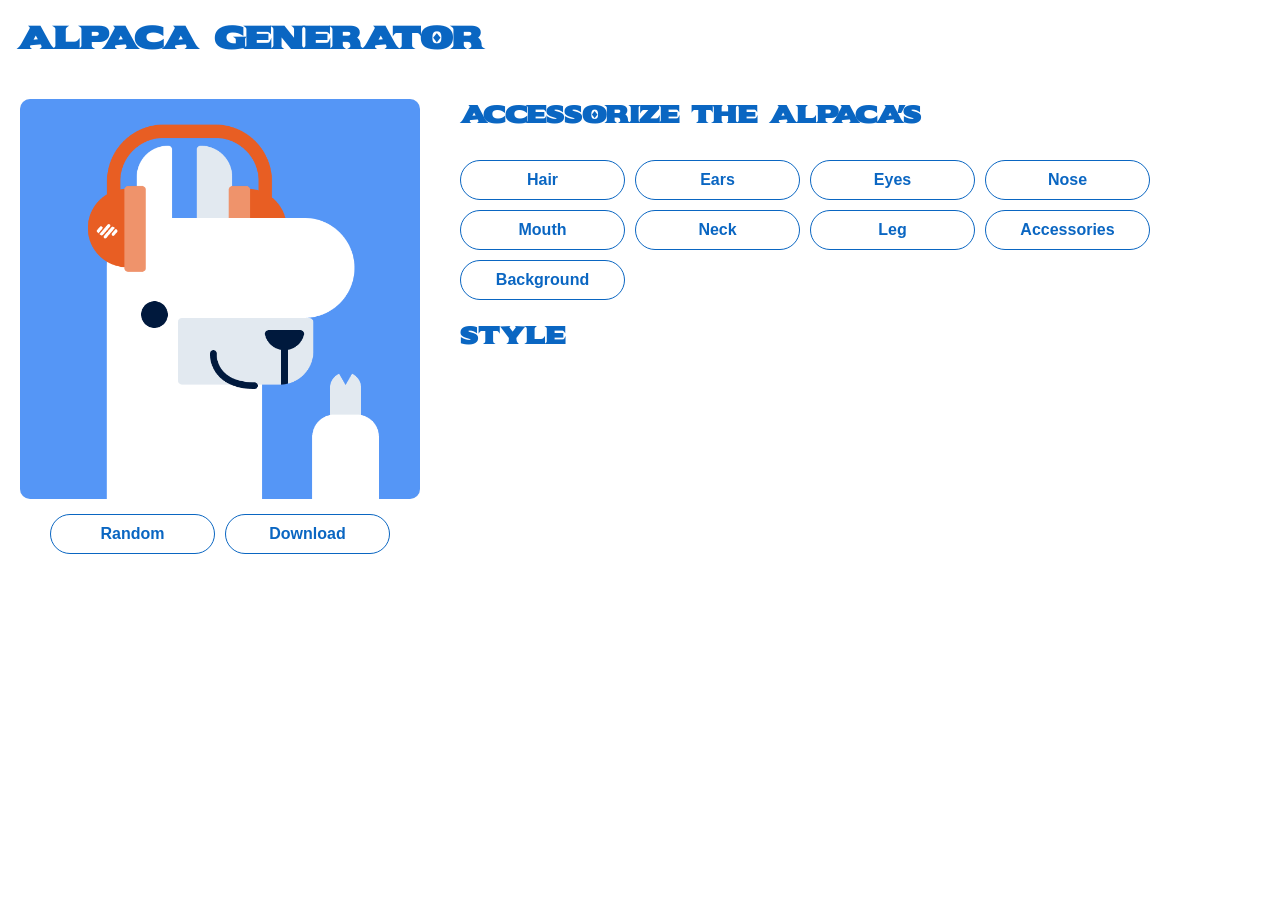
<file: index.html>
<!doctype html>
<html lang="en">
  <head>
    <meta charset="UTF-8" />
    <meta name="viewport" content="width=device-width, initial-scale=1.0" />
    <title>Alpaca Generator</title>
    <link rel="preconnect" href="https://fonts.googleapis.com" />
    <link rel="preconnect" href="https://fonts.gstatic.com" crossorigin />
    <link
      href="https://fonts.googleapis.com/css2?family=Sekuya&display=swap"
      rel="stylesheet"
    />
    <link rel="stylesheet" href="alpaca.css" />
  </head>

  <body>
    <h1>Alpaca Generator</h1>

    <div class="container">
      <!-- LEFT SIDE -->
      <div class="alpaca-box">
        <div class="alpaca-image">
          <img src="alpaca/backgrounds/blue50.png" class="layer backgrounds" />
          <img
            src="alpaca/accessories/headphone.png"
            class="layer accessories"
          />
          <img src="alpaca/eyes/default.png" class="layer eyes" />
          <img src="alpaca/hair/default.png" class="layer hair" />
          <img src="alpaca/ears/default.png" class="layer ears" />
          <img src="alpaca/nose/nose.png" class="layer nose" />
          <img src="alpaca/mouth/default.png" class="layer mouth" />
          <img src="alpaca/neck/default.png" class="layer neck" />
          <img src="alpaca/leg/default.png" class="layer leg" />
        </div>

        <div class="buttons">
          <button id="random">Random</button>
          <button id="download">Download</button>
        </div>
      </div>

      <!-- RIGHT SIDE -->
      <div class="controls">
        <div class="category">
          <h2>ACCESSORIZE THE ALPACA'S</h2>

          <div class="button-group">
            <button id="hair">Hair</button>
            <button id="ears">Ears</button>
            <button id="eyes">Eyes</button>
            <button id="nose">Nose</button>
            <button id="mouth">Mouth</button>
            <button id="neck">Neck</button>
            <button id="leg">Leg</button>
            <button id="accessories">Accessories</button>
            <button id="backgrounds">Background</button>
          </div>
        </div>

        <div class="styles">
          <h2>STYLE</h2>
          <div class="button-group"></div>
        </div>
      </div>
    </div>

  </div>
   <script src="https://html2canvas.hertzen.com/dist/html2canvas.js"></script>
  <script src="alpaca.js"></script>
</body>


</html>
</file>
<file: alpaca.css>
* {
  padding: 0;
  margin: 0;
  box-sizing: border-box;

  font-style: normal;
}
h1 {
  margin: 17px;
}
h1,
h2 {
  color: #0a66c2;
  margin-bottom: 20px;
  font-family: "Sekuya", sans-serif;
}
/*left*/
.container {
  display: flex;
  gap: 40px;
  align-items: flex-start;
  padding: 20px;
}

.alpaca-box {
  display: flex;
  flex-direction: column;
  align-items: center;
}

.alpaca-image {
  width: 400px;
  height: 400px;
  position: relative;
  background-color: #f0f0f0;
  border-radius: 10px;
  overflow: hidden;
}

.layer {
  position: absolute;
  width: 400px;
  height: 400px;
}

.buttons {
  margin-top: 15px;
  display: flex;
  gap: 10px;
}

/* right */
.controls {
  display: flex;
  flex-direction: column;
  gap: 20px;
}

.category {
  display: flex;
  flex-direction: column;
  gap: 10px;
}

.style {
  display: flex;
  flex-direction: column;
  gap: 10px;
}

.button-group {
  display: flex;
  flex-wrap: wrap;
  gap: 10px;
}
button {
  background-color: #ffffff;
  border: 1px solid #0a66c2;
  border-radius: 100px;
  color: #0a66c2;
  cursor: pointer;
  font-size: 16px;
  font-weight: 600;
  min-height: 40px;
  padding: 0 20px;
  transition: 0.2s ease;
  width: 165px;
}

button:hover {
  background-color: #16437e;
  color: white;
}

button:active {
  background-color: #09223b;
}
.eyes {
  z-index: 7;
}
.hair {
  z-index: 6;
}
.accessories {
  z-index: 8;
}
.ears {
  z-index: 4;
}
.nose {
  z-index: 4;
}
.mouth {
  z-index: 5;
}
.neck {
  z-index: 2;
}
.leg {
  z-index: 1;
}
@media (max-width: 768px) {
  .container {
    flex-direction: column;
    align-items: center;
  }

  .controls {
    width: 100%;
    align-items: center;
  }
}
</file>
